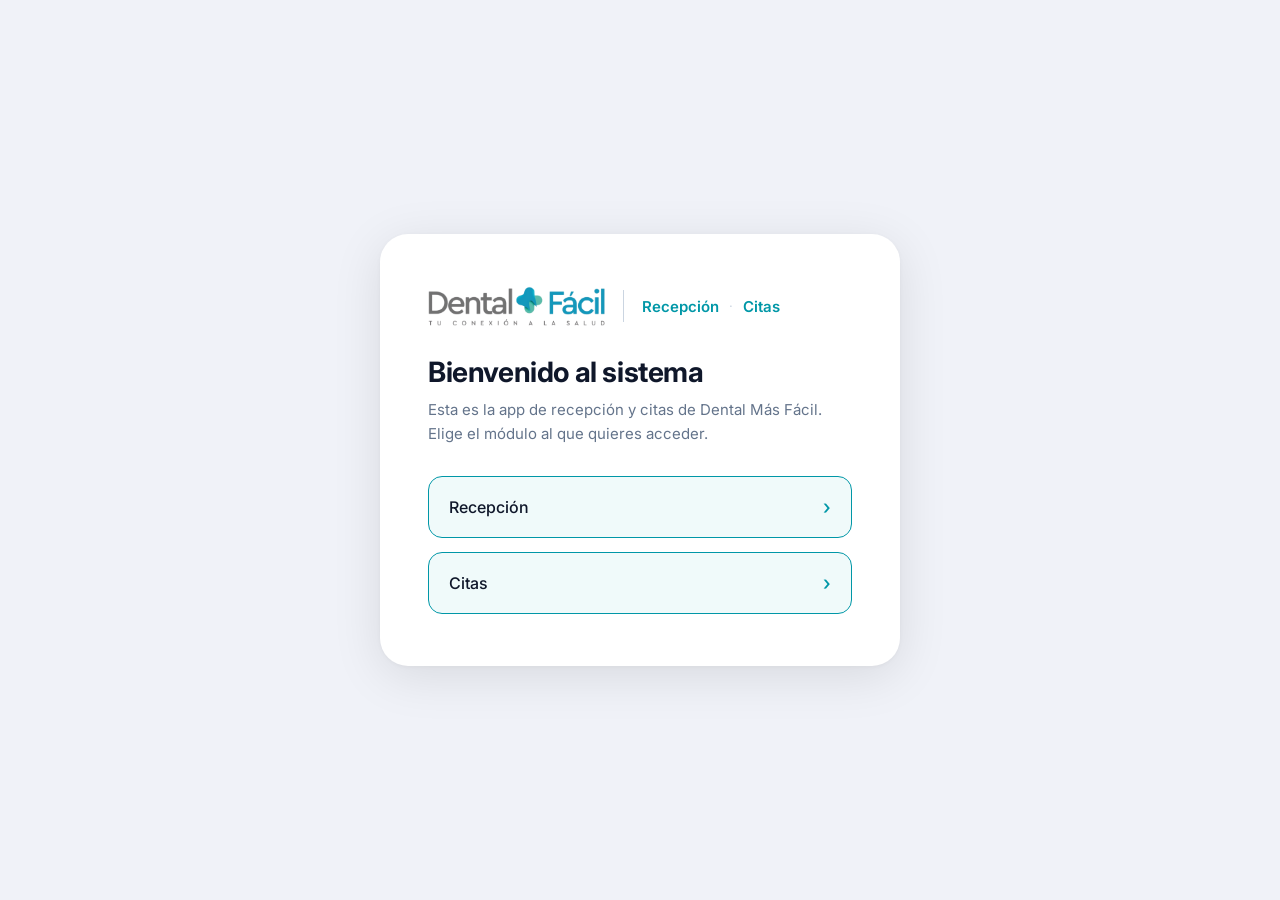
<file: index.html>
<!DOCTYPE html>
<html lang="es">
<head>
  <meta charset="utf-8">
  <meta name="viewport" content="width=device-width, initial-scale=1.0, maximum-scale=1.0, user-scalable=no, viewport-fit=cover">
  <title>Inicio · Dental Más Fácil</title>
  <link rel="icon" type="image/svg+xml" href="data:image/svg+xml,%3Csvg xmlns='http://www.w3.org/2000/svg' viewBox='0 0 32 32'%3E%3Crect width='32' height='32' rx='8' fill='%230097a7'/%3E%3Crect x='13' y='5' width='6' height='22' rx='3' fill='white'/%3E%3Crect x='5' y='13' width='22' height='6' rx='3' fill='white'/%3E%3C/svg%3E">
  <link rel="prefetch" href="recepcion.html">
  <link rel="prefetch" href="citas.html">
  <link rel="preload" as="image" href="logo-dental-facil.png">
  <link rel="preconnect" href="https://fonts.googleapis.com">
  <link rel="preconnect" href="https://fonts.gstatic.com" crossorigin>
  <link href="https://fonts.googleapis.com/css2?family=Inter:wght@400;500;600;700&display=swap" rel="stylesheet">
  <style>
    *{box-sizing:border-box;margin:0;padding:0}
    body{
      font-family:'Inter',-apple-system,BlinkMacSystemFont,sans-serif;
      background:#F0F2F8;
      min-height:100vh;
      display:flex;
      align-items:center;
      justify-content:center;
      padding:24px;
      -webkit-font-smoothing:antialiased;
    }
    .card{
      background:#FFFFFF;
      border-radius:28px;
      box-shadow:0 10px 50px rgba(0,0,0,0.10), 0 1px 4px rgba(0,0,0,0.04);
      padding:52px 48px;
      width:100%;
      max-width:520px;
      display:flex;
      flex-direction:column;
      gap:30px;
    }

    /* ---- Header ---- */
    .card-header{
      display:flex;
      align-items:center;
    }
    .logo-wrap img{
      height:40px;
      width:auto;
      display:block;
    }
    .divider{
      width:1px;
      height:32px;
      background:#CBD5E1;
      margin:0 18px;
      flex-shrink:0;
    }
    .header-labels{
      display:flex;
      align-items:center;
      gap:10px;
    }
    .label-tag{
      font-size:15px;
      font-weight:600;
      color:#0097a7;
    }
    .label-sep{
      font-size:13px;
      color:#CBD5E1;
    }

    /* ---- Title block ---- */
    .card-title{
      font-size:28px;
      font-weight:700;
      color:#0F172A;
      letter-spacing:-0.4px;
      line-height:1.2;
    }
    .card-subtitle{
      font-size:15px;
      font-weight:400;
      color:#64748B;
      line-height:1.6;
      margin-top:8px;
    }

    /* ---- Buttons ---- */
    .btn-group{
      display:flex;
      flex-direction:column;
      gap:14px;
    }
    .btn{
      display:flex;
      align-items:center;
      justify-content:space-between;
      width:100%;
      padding:18px 20px;
      background:#F0FAFA;
      color:#0F172A;
      border:1.5px solid #0097a7;
      border-radius:14px;
      font-family:inherit;
      font-size:16px;
      font-weight:500;
      text-decoration:none;
      cursor:pointer;
      transition:background .15s ease, border-color .15s ease;
    }
    .btn:hover{
      background:#E0F5F7;
      border-color:#007a8a;
    }
    .btn-arrow{
      color:#0097a7;
      font-size:20px;
      flex-shrink:0;
    }

    @media (max-width:560px){
      .card{ padding:36px 24px; border-radius:20px; }
      .logo-wrap img{ height:32px; }
      .card-title{ font-size:22px; }
      .btn{ font-size:15px; padding:15px 16px; }
    }
  </style>
</head>
<body>
  <div class="card">
    <div class="card-header">
      <div class="logo-wrap">
        <img src="logo-dental-facil.png" alt="Dental Más Fácil" width="160" height="40" fetchpriority="high">
      </div>
      <div class="divider"></div>
      <div class="header-labels">
        <span class="label-tag">Recepción</span>
        <span class="label-sep">·</span>
        <span class="label-tag">Citas</span>
      </div>
    </div>

    <div>
      <h1 class="card-title">Bienvenido al sistema</h1>
      <p class="card-subtitle">Esta es la app de recepción y citas de Dental Más Fácil.<br>Elige el módulo al que quieres acceder.</p>
    </div>

    <div class="btn-group">
      <a class="btn" href="recepcion.html">
        <span>Recepción</span>
        <span class="btn-arrow">›</span>
      </a>
      <a class="btn" href="citas.html">
        <span>Citas</span>
        <span class="btn-arrow">›</span>
      </a>
    </div>
  </div>
</body>
</html>
</file>
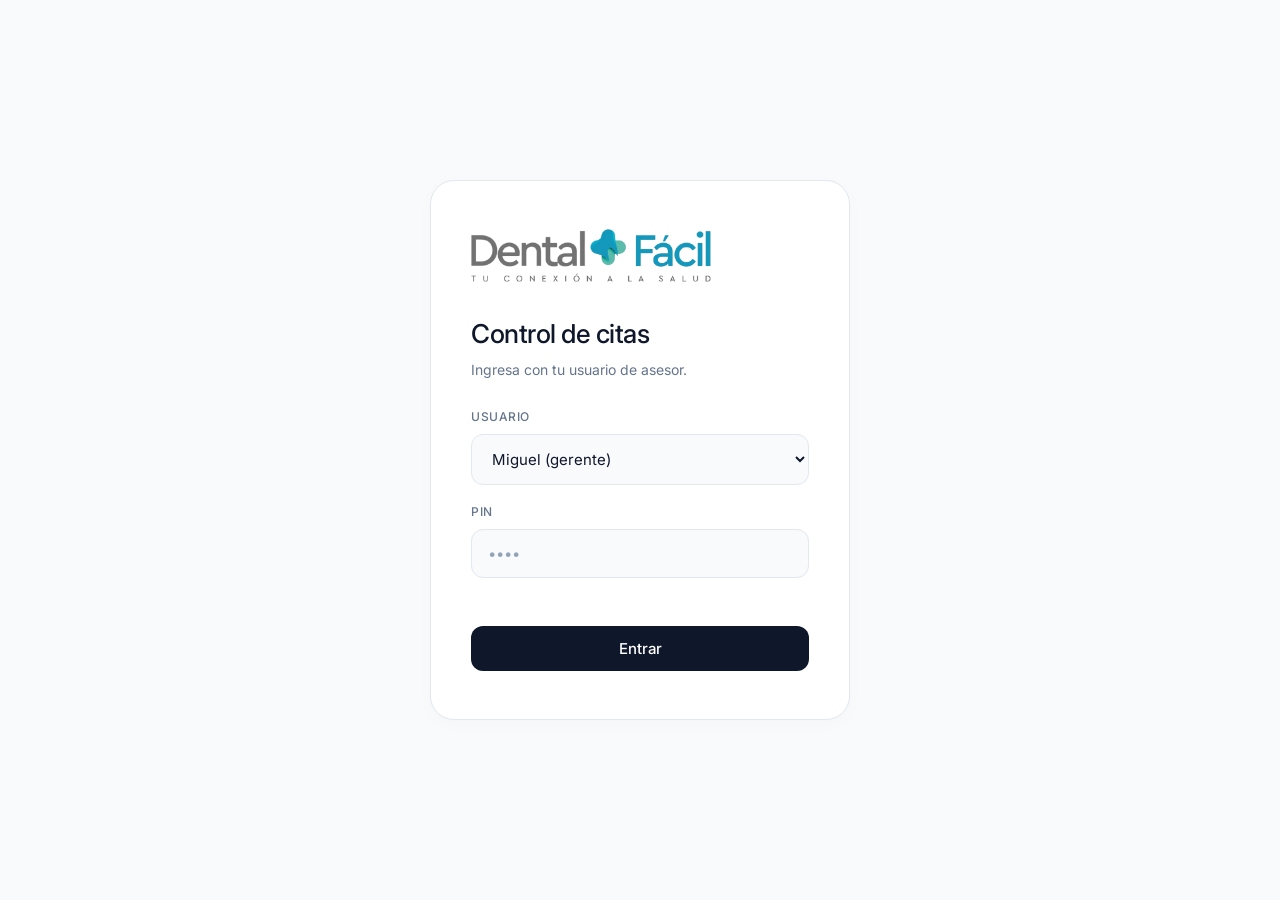
<file: citas_dmf.html>
<!DOCTYPE html>
<html lang="es">
<head>
<meta charset="utf-8">
<meta name="viewport" content="width=device-width, initial-scale=1">
<title>Citas · Dental Más Fácil</title>
<link rel="icon" type="image/png" href="[data-uri]">
<link rel="preconnect" href="https://fonts.googleapis.com">
<link href="https://fonts.googleapis.com/css2?family=Inter:wght@300;400;500;600&display=swap" rel="stylesheet">
<style>
:root{
  --bg-color:#F8FAFC; --surface:#FFFFFF; --text-main:#0F172A; --text-muted:#64748B; --text-light:#94A3B8;
  --border:#F1F5F9; --border-dark:#E2E8F0; --hover:#F8FAFC;
  --btn-bg:#0F172A; --btn-bg-hover:#1E293B; --btn-text:#FFFFFF;
  --ok:#10B981; --ok-bg:#ECFDF5; --bad:#EF4444; --bad-bg:#FEF2F2; --neutral:#64748B; --neutral-bg:#F1F5F9;
  --radius-lg:24px; --radius-md:12px; --shadow:0 4px 20px rgba(0,0,0,.02);
}
:root[data-theme="dark"]{
  --bg-color:#0B1120; --surface:#0F172A; --text-main:#F8FAFC; --text-muted:#94A3B8; --text-light:#64748B;
  --border:#1E293B; --border-dark:#334155; --hover:#131C31;
  --btn-bg:#F8FAFC; --btn-bg-hover:#E2E8F0; --btn-text:#0F172A;
  --ok-bg:rgba(16,185,129,.12); --bad-bg:rgba(239,68,68,.12); --neutral-bg:#1E293B;
}
*{box-sizing:border-box;margin:0;padding:0}
body{font-family:'Inter',-apple-system,BlinkMacSystemFont,sans-serif;background:var(--bg-color);color:var(--text-main);font-weight:400;font-size:15px;line-height:1.5;-webkit-font-smoothing:antialiased;min-height:100vh}
button,input,select,textarea{font-family:inherit;font-size:inherit;color:inherit}
.hidden{display:none!important}

/* Navbar */
.nav{position:sticky;top:0;z-index:20;background:var(--surface);border-bottom:1px solid var(--border);display:flex;align-items:center;justify-content:space-between;padding:14px 32px;gap:12px}
.logo{display:flex;align-items:center;gap:12px;font-weight:500;letter-spacing:-.3px;font-size:16px}
.logo i{width:36px;height:36px;border-radius:12px;background:var(--btn-bg);color:var(--btn-text);display:grid;place-items:center;font-style:normal;font-weight:600;font-size:14px}
.brand{display:flex;align-items:center;gap:14px}
.brand img{height:34px;width:auto;display:block}
.brand-lg img{height:auto;width:240px;max-width:100%}
.brand-tag{font-size:13px;font-weight:500;color:var(--text-muted);padding-left:14px;border-left:1px solid var(--border-dark);line-height:20px}
:root[data-theme="dark"] .brand img{filter:brightness(1.3)}
.nav-right{display:flex;align-items:center;gap:10px}
.pill-date{background:var(--bg-color);border:1px solid var(--border-dark);padding:8px 16px;border-radius:20px;font-size:13px;font-weight:500;color:var(--text-muted);white-space:nowrap}
.icon-btn{width:40px;height:40px;border-radius:50%;border:1px solid var(--border-dark);background:transparent;display:grid;place-items:center;cursor:pointer;color:var(--text-muted);transition:all .15s ease}
.icon-btn:hover{background:var(--hover);border-color:var(--text-main);color:var(--text-main)}
.icon-btn svg{width:18px;height:18px;stroke:currentColor;fill:none;stroke-width:1.6;stroke-linecap:round;stroke-linejoin:round}

/* Layout */
.wrap{max-width:1080px;margin:0 auto;padding:40px 32px 80px}
.head{display:flex;align-items:flex-end;justify-content:space-between;gap:16px;flex-wrap:wrap;margin-bottom:28px}
h1{font-size:26px;font-weight:500;letter-spacing:-.5px}
.sub{color:var(--text-muted);font-size:14px;margin-top:2px;text-transform:capitalize}
.sub.nocap{text-transform:none}
.toolbar{display:flex;align-items:center;justify-content:space-between;gap:16px;flex-wrap:wrap;margin-bottom:20px}
.seg{display:inline-flex;background:var(--surface);border:1px solid var(--border-dark);border-radius:9999px;padding:4px;gap:2px}
.seg button{border:0;background:transparent;padding:8px 18px;border-radius:9999px;font-size:13px;font-weight:500;color:var(--text-muted);cursor:pointer;transition:all .15s ease}
.seg button.on{background:var(--btn-bg);color:var(--btn-text)}

/* Buttons */
.btn{border:0;background:var(--btn-bg);color:var(--btn-text);padding:13px 22px;border-radius:var(--radius-md);font-weight:500;cursor:pointer;transition:background .15s ease;white-space:nowrap}
.btn:hover{background:var(--btn-bg-hover)}
.btn.out{background:transparent;border:1px solid var(--border-dark);color:var(--text-main);transition:all .15s ease}
.btn.out:hover{transform:translateY(-2px);background:var(--hover);border-color:var(--text-main)}
.btn.sm{padding:9px 14px;font-size:13px}
.btn.block{width:100%}

/* Cards */
.card{background:var(--surface);border:1px solid var(--border-dark);border-radius:var(--radius-lg);box-shadow:var(--shadow)}
.stats{display:grid;grid-template-columns:repeat(4,1fr);gap:16px;margin-bottom:24px}
.stat{padding:24px 28px}
.stat label{display:block;font-size:12px;font-weight:500;text-transform:uppercase;letter-spacing:.5px;color:var(--text-muted)}
.stat b{display:block;font-size:30px;font-weight:300;letter-spacing:-1px;margin-top:6px}
.stat b.ok{color:var(--ok)} .stat b.bad{color:var(--bad)}

/* Filters */
.filters{display:flex;gap:10px;flex-wrap:wrap;margin-bottom:20px}
.filters>*{flex:1 1 150px}

/* Forms */
label.l{display:block;font-size:12px;font-weight:500;text-transform:uppercase;letter-spacing:.5px;color:var(--text-muted);margin-bottom:8px}
.inp{width:100%;background:var(--bg-color);border:1px solid var(--border-dark);padding:14px 16px;border-radius:var(--radius-md);outline:none;transition:border-color .15s ease}
.inp:focus{border-color:var(--text-main)}
.inp::placeholder{color:var(--text-light)}
textarea.inp{resize:vertical;min-height:80px}
.grid2{display:grid;grid-template-columns:1fr 1fr;gap:16px}
.field{margin-bottom:18px}

/* List */
.day{font-size:12px;font-weight:500;text-transform:uppercase;letter-spacing:.5px;color:var(--text-muted);margin:28px 4px 12px}
.list{overflow:hidden}
.row{display:grid;grid-template-columns:84px 1.4fr 1.2fr 150px auto;gap:16px;align-items:center;padding:20px 28px;border-bottom:1px solid var(--border);transition:background .15s ease}
.row:last-child{border-bottom:0}
.row:hover{background:var(--hover)}
.time{font-size:22px;font-weight:300;letter-spacing:-.5px}
.row b{font-weight:500;display:block}
.row span.m{display:block;font-size:13px;color:var(--text-muted);font-weight:300}
.row span.m a{color:var(--text-muted)}
.act{display:flex;gap:8px;justify-content:flex-end}
.pill{display:inline-flex;align-items:center;gap:7px;padding:6px 14px;border-radius:9999px;font-size:12px;font-weight:500;background:var(--neutral-bg);color:var(--neutral);border:1px solid transparent}
.pill::before{content:"";width:6px;height:6px;border-radius:50%;background:currentColor}
.pill.ok{background:var(--ok-bg);color:var(--ok)}
.pill.bad{background:var(--bad-bg);color:var(--bad)}
.pill.pend{background:transparent;border-color:var(--border-dark)}
.empty{padding:64px 24px;text-align:center;color:var(--text-muted);font-weight:300}

/* Modal */
.overlay{position:fixed;inset:0;background:rgba(0,0,0,.4);backdrop-filter:blur(4px);-webkit-backdrop-filter:blur(4px);z-index:50;display:flex;align-items:center;justify-content:center;padding:20px;overflow-y:auto}
.modal{background:var(--surface);border:1px solid var(--border-dark);border-radius:var(--radius-lg);width:100%;max-width:520px;padding:40px;margin:auto}
.modal h2{font-size:22px;font-weight:500;letter-spacing:-.5px;margin-bottom:4px}
.modal .sub{margin-bottom:24px}
.m-icon{width:64px;height:64px;border-radius:50%;background:var(--ok-bg);color:var(--ok);display:grid;place-items:center;margin-bottom:20px}
.m-icon svg{width:26px;height:26px;stroke:currentColor;fill:none;stroke-width:1.6;stroke-linecap:round;stroke-linejoin:round}
.opts{display:grid;grid-template-columns:1fr 1fr;gap:10px;margin-bottom:20px}
.opt{border:1px solid var(--border-dark);background:transparent;padding:14px;border-radius:var(--radius-md);cursor:pointer;font-weight:500;font-size:14px;transition:all .15s ease;text-align:center}
.opt:hover{background:var(--hover);border-color:var(--text-main)}
.opt.on{border-color:var(--text-main);background:var(--hover)}
.opt.ok.on{border-color:var(--ok);color:var(--ok)} .opt.bad.on{border-color:var(--bad);color:var(--bad)}
.m-actions{display:flex;gap:10px;margin-top:8px}
.m-actions .btn{flex:1}
.hist{margin-top:22px;padding-top:18px;border-top:1px solid var(--border);font-size:12px;color:var(--text-muted);font-weight:300}

/* Login */
.login{min-height:100vh;display:grid;place-items:center;padding:20px}
.login .card{width:100%;max-width:420px;padding:48px 40px}
.login .brand{margin-bottom:32px}
.err{color:var(--bad);font-size:13px;margin-bottom:12px;min-height:18px}

/* Responsive */
@media (max-width:860px){
  .nav{padding:12px 16px}.wrap{padding:24px 16px 80px}
  .stats{grid-template-columns:1fr 1fr;gap:12px}.stat{padding:18px 20px}
  .row{grid-template-columns:64px 1fr auto;grid-template-areas:"t w s" "t x x" "a a a";gap:6px 12px;padding:18px 20px}
  .row .time{grid-area:t;font-size:19px}.row .who{grid-area:w}.row .what{grid-area:x}.row .st{grid-area:s;text-align:right}.row .act{grid-area:a;justify-content:flex-start;margin-top:8px}
}
@media (max-width:520px){
  .pill-date{display:none}
  .brand img{height:28px}.brand{gap:10px}.brand-tag{padding-left:10px}
  .modal{padding:28px 22px}.grid2{grid-template-columns:1fr}
  .login .card{padding:36px 24px}
  .toolbar{flex-direction:column;align-items:stretch}.seg{display:flex}.seg button{flex:1;padding:8px 6px}
  .head .btn{width:100%}
}
</style>
</head>
<body>

<!-- LOGIN -->
<div id="login" class="login hidden">
  <div class="card">
    <div class="brand brand-lg"><img src="[data-uri]" alt="Dental Fácil · Tu conexión a la salud"></div>
    <h1 style="margin-bottom:6px">Control de citas</h1>
    <p class="sub nocap" style="margin-bottom:28px">Ingresa con tu usuario de asesor.</p>
    <div class="field"><label class="l">Usuario</label><select id="lg-user" class="inp"></select></div>
    <div class="field"><label class="l">PIN</label><input id="lg-pin" class="inp" type="password" inputmode="numeric" maxlength="6" placeholder="••••"></div>
    <div class="err" id="lg-err"></div>
    <button class="btn block" id="lg-btn">Entrar</button>
  </div>
</div>

<!-- APP -->
<div id="app" class="hidden">
  <header class="nav">
    <div class="brand"><img src="[data-uri]" alt="Dental Fácil"><span class="brand-tag">Citas</span></div>
    <div class="nav-right">
      <div class="pill-date" id="clock"></div>
      <button class="icon-btn" id="b-theme" title="Tema"><svg viewBox="0 0 24 24"><path d="M21 12.8A9 9 0 1 1 11.2 3a7 7 0 0 0 9.8 9.8z"/></svg></button>
      <button class="icon-btn" id="b-out" title="Salir"><svg viewBox="0 0 24 24"><path d="M9 21H5a2 2 0 0 1-2-2V5a2 2 0 0 1 2-2h4M16 17l5-5-5-5M21 12H9"/></svg></button>
    </div>
  </header>
  <main class="wrap">
    <div class="head">
      <div><h1 id="h-title"></h1><div class="sub" id="h-sub"></div></div>
      <button class="btn" data-act="new">+ Nueva cita</button>
    </div>
    <div class="toolbar">
      <div class="seg" id="tabs">
        <button data-view="hoy">Hoy</button><button data-view="manana">Mañana</button><button data-view="todas">Todas</button>
      </div>
      <button class="btn out sm hidden" id="b-csv" data-act="csv">Exportar CSV</button>
    </div>
    <div class="filters hidden" id="filters">
      <input class="inp" id="f-q" placeholder="Buscar paciente o teléfono">
      <input class="inp" id="f-date" type="date">
      <select class="inp" id="f-st"></select>
      <select class="inp" id="f-suc"></select>
      <select class="inp hidden" id="f-as"></select>
    </div>
    <div class="stats" id="stats"></div>
    <div id="content"></div>
  </main>
</div>

<div id="modal" class="overlay hidden"></div>

<script>
/* ============ CONFIG ============ */
const SUCURSALES=['Tijuana','Mexicali Obregón','Mexicali Villa Verde','Ensenada'];
const TRATAMIENTOS=['Valoración','Limpieza dental','Ortodoncia (brackets)','Alineadores','Endodoncia','Extracción','Resina','Corona','Implante','Blanqueamiento','Prótesis','Otro'];
const TIPOS=['Cita nueva','Cita de tratamiento','Seguimiento'];
const ORIGENES=['Facebook','Instagram','WhatsApp','Referido','Paciente anterior','Walk-in','Otro'];
const ESTATUS=['Pendiente','Asistió','No asistió','Reagendó','Canceló'];
/* Usuarios de ejemplo — cambia nombres y PIN aquí */
const USUARIOS=[
  {id:'u1',nombre:'Miguel',rol:'admin',pin:'1234'},
  {id:'u2',nombre:'Edgar',rol:'asesor',pin:'1234'},
  {id:'u3',nombre:'Asesor 3',rol:'asesor',pin:'1234'},
  {id:'u4',nombre:'Asesor 4',rol:'asesor',pin:'1234'}
];

/* ============ DATA LAYER (localStorage; reemplazable por Apps Script / Google Sheets) ============ */
const KEY='dmf_citas_v1';
const DB={
  load(){try{return JSON.parse(localStorage.getItem(KEY))||null}catch(e){return null}},
  save(c){try{localStorage.setItem(KEY,JSON.stringify(c))}catch(e){}}
};

/* ============ HELPERS ============ */
const $=s=>document.querySelector(s);
const esc=s=>String(s??'').replace(/[&<>"']/g,c=>({'&':'&amp;','<':'&lt;','>':'&gt;','"':'&quot;',"'":'&#39;'}[c]));
const iso=d=>new Date(d.getTime()-d.getTimezoneOffset()*60000).toISOString().slice(0,10);
const addDays=(s,n)=>{const d=new Date(s+'T12:00:00');d.setDate(d.getDate()+n);return iso(d)};
const fmtLong=s=>new Date(s+'T12:00:00').toLocaleDateString('es-MX',{weekday:'long',day:'numeric',month:'long'});
const fmtShort=s=>new Date(s+'T12:00:00').toLocaleDateString('es-MX',{day:'2-digit',month:'short'});
const uid=()=>'c'+Date.now().toString(36)+Math.random().toString(36).slice(2,6);
const nameOf=id=>(USUARIOS.find(u=>u.id===id)||{}).nombre||'—';
const opts=(arr,sel,ph)=>(ph?`<option value="">${ph}</option>`:'')+arr.map(a=>`<option ${a===sel?'selected':''}>${esc(a)}</option>`).join('');
const pillCls=e=>e==='Asistió'?'ok':e==='No asistió'?'bad':e==='Pendiente'?'pend':'';

let citas=[],user=null,view='hoy';

function seed(){
  const t=iso(new Date()),m=addDays(t,1);
  const mk=(as,f,h,n,tel,suc,tr,tipo,o,est)=>({id:uid(),asesorId:as,fecha:f,hora:h,paciente:n,telefono:tel,sucursal:suc,tratamiento:tr,tipo,origen:o,notas:'',estatus:est||'Pendiente',motivo:'',historial:[{f:new Date().toISOString(),e:est||'Pendiente'}]});
  return [
    mk('u2',t,'10:00','María López','6641234567','Tijuana','Valoración','Cita nueva','Facebook'),
    mk('u2',t,'12:30','Carlos Ruiz','6649876543','Tijuana','Ortodoncia (brackets)','Cita de tratamiento','Referido','Asistió'),
    mk('u2',m,'09:30','Ana Torres','6861112233','Mexicali Obregón','Limpieza dental','Cita nueva','Instagram'),
    mk('u2',m,'16:00','Luis Herrera','6462223344','Ensenada','Endodoncia','Cita de tratamiento','WhatsApp'),
    mk('u3',m,'11:00','Sofía Mendoza','6645556677','Tijuana','Alineadores','Cita nueva','Facebook')
  ];
}
function persist(){DB.save(citas)}

/* ============ AUTH ============ */
function showLogin(){
  $('#app').classList.add('hidden');$('#login').classList.remove('hidden');
  const last=localStorage.getItem('dmf_last_user');
  $('#lg-user').innerHTML=USUARIOS.map(u=>`<option value="${u.id}" ${u.id===last?'selected':''}>${esc(u.nombre)}${u.rol==='admin'?' (gerente)':''}</option>`).join('');
  $('#lg-pin').value='';$('#lg-err').textContent='';
}
function doLogin(){
  const u=USUARIOS.find(x=>x.id===$('#lg-user').value);
  if(u&&u.pin===$('#lg-pin').value.trim()){
    user=u;sessionStorage.setItem('dmf_user',u.id);localStorage.setItem('dmf_last_user',u.id);startApp();
  }else $('#lg-err').textContent='PIN incorrecto';
}
function startApp(){
  $('#login').classList.add('hidden');$('#app').classList.remove('hidden');
  const admin=user.rol==='admin';
  $('#f-as').classList.toggle('hidden',!admin);
  $('#b-csv').classList.remove('hidden');
  $('#f-st').innerHTML=opts(ESTATUS,'','Todos los estatus');
  $('#f-suc').innerHTML=opts(SUCURSALES,'','Todas las sucursales');
  $('#f-as').innerHTML='<option value="">Todos los asesores</option>'+USUARIOS.map(u=>`<option value="${u.id}">${esc(u.nombre)}</option>`).join('');
  render();
}

/* ============ RENDER ============ */
function mine(){return user.rol==='admin'?citas:citas.filter(c=>c.asesorId===user.id)}
function currentList(){
  const t=iso(new Date());let l=mine();
  if(view==='hoy')l=l.filter(c=>c.fecha===t);
  else if(view==='manana')l=l.filter(c=>c.fecha===addDays(t,1));
  else{
    const q=$('#f-q').value.toLowerCase().trim(),d=$('#f-date').value,st=$('#f-st').value,su=$('#f-suc').value,as=$('#f-as').value;
    if(q)l=l.filter(c=>c.paciente.toLowerCase().includes(q)||c.telefono.includes(q));
    if(d)l=l.filter(c=>c.fecha===d);if(st)l=l.filter(c=>c.estatus===st);
    if(su)l=l.filter(c=>c.sucursal===su);if(as)l=l.filter(c=>c.asesorId===as);
  }
  return l.sort((a,b)=>(a.fecha+a.hora).localeCompare(b.fecha+b.hora)*(view==='todas'?-1:1));
}
function render(){
  document.querySelectorAll('#tabs button').forEach(b=>b.classList.toggle('on',b.dataset.view===view));
  $('#filters').classList.toggle('hidden',view!=='todas');
  const t=iso(new Date());
  const titles={hoy:['Citas de hoy',fmtLong(t)],manana:['Citas de mañana',fmtLong(addDays(t,1))],todas:['Todas las citas','Historial completo']};
  $('#h-title').textContent=titles[view][0];
  $('#h-sub').textContent=titles[view][1]+(user.rol==='admin'?' · Vista gerente':' · '+user.nombre);
  const l=currentList();
  const n=e=>l.filter(c=>c.estatus===e).length;
  const asis=n('Asistió'),no=n('No asistió'),tasa=(asis+no)?Math.round(asis/(asis+no)*100)+'%':'—';
  $('#stats').innerHTML=`
    <div class="card stat"><label>Citas</label><b>${l.length}</b></div>
    <div class="card stat"><label>Asistieron</label><b class="ok">${asis}</b></div>
    <div class="card stat"><label>No asistieron</label><b class="bad">${no}</b></div>
    <div class="card stat"><label>Asistencia</label><b>${tasa}</b></div>`;
  if(!l.length){$('#content').innerHTML='<div class="card empty">No hay citas para mostrar.</div>';return}
  let html='',cur=null;
  const rows=[];
  l.forEach(c=>{
    if(view==='todas'&&c.fecha!==cur){if(cur!==null)html+=`<div class="card list">${rows.splice(0).join('')}</div>`;cur=c.fecha;html+=`<div class="day">${esc(fmtLong(c.fecha))}</div>`}
    rows.push(rowHTML(c));
  });
  html+=`<div class="card list">${rows.join('')}</div>`;
  $('#content').innerHTML=html;
}
function rowHTML(c){
  const wa=view==='manana'&&c.estatus==='Pendiente'?` · <a href="https://wa.me/52${c.telefono.replace(/\D/g,'')}?text=${encodeURIComponent('Hola '+c.paciente.split(' ')[0]+', te confirmamos tu cita en Dental Más Fácil mañana a las '+c.hora+'. ¿Nos confirmas tu asistencia?')}" target="_blank" rel="noopener">Confirmar</a>`:'';
  return `<div class="row">
    <div class="time">${esc(c.hora)}</div>
    <div class="who"><b>${esc(c.paciente)}</b><span class="m">${esc(c.telefono)}${wa}</span></div>
    <div class="what"><b>${esc(c.tratamiento)}</b><span class="m">${esc(c.sucursal)}${user.rol==='admin'?' · '+esc(nameOf(c.asesorId)):''}${view==='todas'?'':' · '+esc(c.tipo)}</span></div>
    <div class="st"><span class="pill ${pillCls(c.estatus)}">${esc(c.estatus)}</span>${c.motivo?`<span class="m" style="margin-top:4px">${esc(c.motivo)}</span>`:''}</div>
    <div class="act"><button class="btn out sm" data-act="status" data-id="${c.id}">Estatus</button><button class="btn out sm" data-act="edit" data-id="${c.id}">Editar</button></div>
  </div>`;
}

/* ============ MODALS ============ */
function openModal(h){const m=$('#modal');m.innerHTML=`<div class="modal">${h}</div>`;m.classList.remove('hidden')}
function closeModal(){$('#modal').classList.add('hidden');$('#modal').innerHTML=''}

function citaForm(id){
  const c=citas.find(x=>x.id===id)||{fecha:view==='manana'?addDays(iso(new Date()),1):iso(new Date()),hora:'',paciente:'',telefono:'',sucursal:'',tratamiento:'',tipo:'Cita nueva',origen:'',notas:'',asesorId:user.id};
  const admin=user.rol==='admin';
  openModal(`
    <h2>${id?'Editar cita':'Nueva cita'}</h2><div class="sub nocap">Captura la información del paciente.</div>
    <div class="field"><label class="l">Paciente</label><input class="inp" id="c-pac" value="${esc(c.paciente)}" placeholder="Nombre completo"></div>
    <div class="grid2">
      <div class="field"><label class="l">Teléfono</label><input class="inp" id="c-tel" inputmode="tel" value="${esc(c.telefono)}" placeholder="664 000 0000"></div>
      <div class="field"><label class="l">Sucursal</label><select class="inp" id="c-suc">${opts(SUCURSALES,c.sucursal,'Seleccionar')}</select></div>
    </div>
    <div class="grid2">
      <div class="field"><label class="l">Fecha</label><input class="inp" id="c-fec" type="date" value="${c.fecha}"></div>
      <div class="field"><label class="l">Hora</label><input class="inp" id="c-hor" type="time" value="${c.hora}"></div>
    </div>
    <div class="grid2">
      <div class="field"><label class="l">Tratamiento</label><select class="inp" id="c-tra">${opts(TRATAMIENTOS,c.tratamiento,'Seleccionar')}</select></div>
      <div class="field"><label class="l">Tipo de cita</label><select class="inp" id="c-tip">${opts(TIPOS,c.tipo)}</select></div>
    </div>
    <div class="grid2">
      <div class="field"><label class="l">Origen</label><select class="inp" id="c-ori">${opts(ORIGENES,c.origen,'Seleccionar')}</select></div>
      ${admin?`<div class="field"><label class="l">Asesor</label><select class="inp" id="c-as">${USUARIOS.map(u=>`<option value="${u.id}" ${u.id===c.asesorId?'selected':''}>${esc(u.nombre)}</option>`).join('')}</select></div>`:'<div></div>'}
    </div>
    <div class="field"><label class="l">Notas</label><textarea class="inp" id="c-not" placeholder="Opcional">${esc(c.notas)}</textarea></div>
    <div class="err" id="c-err"></div>
    <div class="m-actions"><button class="btn out" data-act="close">Cancelar</button><button class="btn" data-act="save" data-id="${id||''}">Guardar</button></div>
    ${id?`<div class="hist">${(c.historial||[]).map(h=>`${esc(h.e)} · ${new Date(h.f).toLocaleString('es-MX',{day:'2-digit',month:'short',hour:'2-digit',minute:'2-digit'})}`).join('<br>')}</div>`:''}`);
}
function saveCita(id){
  const v=k=>$('#'+k).value.trim();
  const d={paciente:v('c-pac'),telefono:v('c-tel'),sucursal:v('c-suc'),fecha:v('c-fec'),hora:v('c-hor'),tratamiento:v('c-tra'),tipo:v('c-tip'),origen:v('c-ori'),notas:v('c-not')};
  if(!d.paciente||!d.telefono||!d.sucursal||!d.fecha||!d.hora||!d.tratamiento){$('#c-err').textContent='Completa paciente, teléfono, sucursal, fecha, hora y tratamiento.';return}
  const asesorId=$('#c-as')?$('#c-as').value:user.id;
  if(id){Object.assign(citas.find(c=>c.id===id),d,{asesorId})}
  else citas.push({id:uid(),...d,asesorId,estatus:'Pendiente',motivo:'',historial:[{f:new Date().toISOString(),e:'Pendiente'}]});
  persist();closeModal();render();
}

let stSel=null;
function statusForm(id){
  const c=citas.find(x=>x.id===id);stSel=c.estatus;
  const cls={'Asistió':'ok','No asistió':'bad'};
  openModal(`
    <div class="m-icon"><svg viewBox="0 0 24 24"><path d="M20 6 9 17l-5-5"/></svg></div>
    <h2>${esc(c.paciente)}</h2><div class="sub nocap">${esc(fmtShort(c.fecha))} · ${esc(c.hora)} · ${esc(c.tratamiento)}</div>
    <label class="l">Resultado de la cita</label>
    <div class="opts" id="st-opts">${ESTATUS.map(e=>`<button class="opt ${cls[e]||''} ${e===stSel?'on':''}" data-act="pick" data-e="${e}">${e}</button>`).join('')}</div>
    <div id="st-extra"></div>
    <div class="err" id="s-err"></div>
    <div class="m-actions"><button class="btn out" data-act="close">Cerrar</button><button class="btn" data-act="savest" data-id="${id}">Guardar</button></div>`);
  extra(c);
}
function extra(c){
  const box=$('#st-extra');if(!box)return;
  if(stSel==='Reagendó')box.innerHTML=`<div class="grid2"><div class="field"><label class="l">Nueva fecha</label><input class="inp" id="s-fec" type="date" value="${addDays(c.fecha,1)}"></div><div class="field"><label class="l">Nueva hora</label><input class="inp" id="s-hor" type="time" value="${c.hora}"></div></div><div class="field"><label class="l">Motivo</label><input class="inp" id="s-mot" placeholder="Opcional" value="${esc(c.motivo)}"></div>`;
  else if(stSel==='No asistió'||stSel==='Canceló')box.innerHTML=`<div class="field"><label class="l">Motivo</label><input class="inp" id="s-mot" placeholder="Opcional" value="${esc(c.motivo)}"></div>`;
  else box.innerHTML='';
}
function saveStatus(id){
  const c=citas.find(x=>x.id===id),mot=$('#s-mot')?$('#s-mot').value.trim():'';
  if(stSel==='Reagendó'){
    const f=$('#s-fec').value,h=$('#s-hor').value;
    if(!f||!h){$('#s-err').textContent='Indica la nueva fecha y hora.';return}
    if(c.estatus!=='Reagendó'){
      citas.push({...c,id:uid(),fecha:f,hora:h,estatus:'Pendiente',motivo:'',notas:(c.notas?c.notas+' · ':'')+'Reagendada desde '+fmtShort(c.fecha)+' '+c.hora,historial:[{f:new Date().toISOString(),e:'Pendiente'}]});
    }
  }
  c.estatus=stSel;c.motivo=stSel==='Asistió'||stSel==='Pendiente'?'':mot;
  c.historial=(c.historial||[]).concat({f:new Date().toISOString(),e:stSel});
  persist();closeModal();render();
}

function exportCSV(){
  const l=currentList(),h=['Fecha','Hora','Paciente','Teléfono','Sucursal','Tratamiento','Tipo','Origen','Asesor','Estatus','Motivo','Notas'];
  const q=s=>'"'+String(s??'').replace(/"/g,'""')+'"';
  const csv=[h.map(q).join(',')].concat(l.map(c=>[c.fecha,c.hora,c.paciente,c.telefono,c.sucursal,c.tratamiento,c.tipo,c.origen,nameOf(c.asesorId),c.estatus,c.motivo,c.notas].map(q).join(','))).join('\n');
  const a=document.createElement('a');a.href=URL.createObjectURL(new Blob(['\ufeff'+csv],{type:'text/csv'}));a.download='citas_'+iso(new Date())+'.csv';a.click();
}

/* ============ EVENTS ============ */
document.addEventListener('click',e=>{
  const t=e.target.closest('[data-act],[data-view]');
  if(e.target.id==='modal')return closeModal();
  if(!t)return;
  if(t.dataset.view){view=t.dataset.view;return render()}
  const id=t.dataset.id;
  switch(t.dataset.act){
    case'new':citaForm();break;
    case'edit':citaForm(id);break;
    case'status':statusForm(id);break;
    case'save':saveCita(id);break;
    case'savest':saveStatus(id);break;
    case'close':closeModal();break;
    case'csv':exportCSV();break;
    case'pick':stSel=t.dataset.e;document.querySelectorAll('#st-opts .opt').forEach(b=>b.classList.toggle('on',b.dataset.e===stSel));
      extra(citas.find(c=>c.id===document.querySelector('[data-act=savest]').dataset.id));break;
  }
});
document.addEventListener('keydown',e=>{if(e.key==='Escape')closeModal();if(e.key==='Enter'&&!$('#login').classList.contains('hidden'))doLogin()});
['f-q','f-date','f-st','f-suc','f-as'].forEach(i=>{$('#'+i).addEventListener('input',render)});
$('#lg-btn').onclick=doLogin;
$('#b-out').onclick=()=>{sessionStorage.removeItem('dmf_user');user=null;showLogin()};
$('#b-theme').onclick=()=>{const d=document.documentElement.dataset.theme==='dark'?'light':'dark';document.documentElement.dataset.theme=d;try{localStorage.setItem('dmf_theme',d)}catch(e){}};

/* ============ INIT ============ */
(function(){
  let th=null;try{th=localStorage.getItem('dmf_theme')}catch(e){}
  document.documentElement.dataset.theme=th||(matchMedia('(prefers-color-scheme: dark)').matches?'dark':'light');
  citas=DB.load();if(!citas){citas=seed();persist()}
  const tick=()=>{$('#clock').textContent=new Date().toLocaleString('es-MX',{weekday:'short',day:'numeric',month:'short',hour:'2-digit',minute:'2-digit'})};
  tick();setInterval(tick,30000);
  const su=sessionStorage.getItem('dmf_user');user=USUARIOS.find(u=>u.id===su)||null;
  user?startApp():showLogin();
})();
</script>
</body>
</html>
</file>
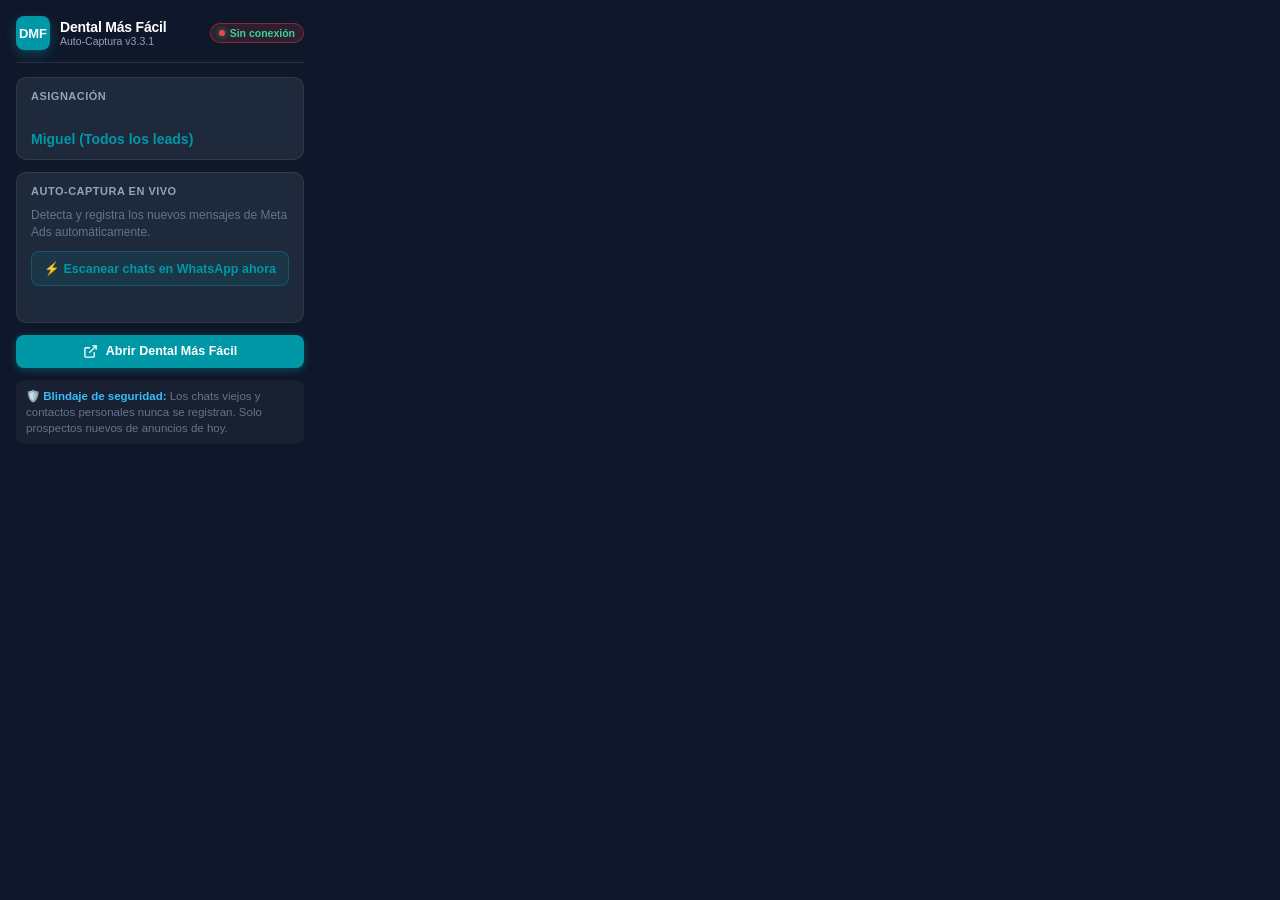
<file: extension-whatsapp/popup.html>
<!DOCTYPE html>
<html lang="es">
<head>
  <meta charset="utf-8">
  <title>DMF WhatsApp Connect</title>
  <link rel="stylesheet" href="popup.css">
</head>
<body>
  <div class="header">
    <div class="logo-box">
      <div class="logo-circle" style="font-weight:700;font-size:13px">DMF</div>
      <div>
        <div class="brand-title">Dental Más Fácil</div>
        <div class="brand-sub">Auto-Captura v3.3.1</div>
      </div>
    </div>
    <div class="status-badge" id="syncStatus">
      <span class="status-dot online"></span>
      <span id="syncText">Conectado</span>
    </div>
  </div>

  <div class="card">
    <div class="card-title">Asignación</div>
    <div class="form-group" style="margin-bottom:0">
      <label style="font-size:13px;color:var(--text,#1e293b);font-weight:600">Asesor Dental:</label>
      <div style="font-size:14px;font-weight:700;color:#0097a7;margin-top:4px">Miguel (Todos los leads)</div>
    </div>
  </div>

  <div class="card" style="margin-top:10px">
    <div class="card-title">Auto-Captura en Vivo</div>
    <div style="font-size:12px;color:#64748b;line-height:1.4">
      Detecta y registra los nuevos mensajes de Meta Ads automáticamente.
    </div>
    <button class="btn" id="btnScanNow" style="width:100%;margin-top:10px;padding:9px;font-size:12.5px;background:rgba(0,151,167,.12);border:1px solid rgba(0,151,167,.35);color:#0097a7;border-radius:8px;cursor:pointer;font-weight:700;display:flex;align-items:center;justify-content:center;gap:6px">
      ⚡ Escanear chats en WhatsApp ahora
    </button>
    <div id="scanFeedback" style="font-size:11.5px;margin-top:8px;text-align:center;font-weight:600;min-height:16px"></div>
  </div>

  <div class="actions" style="margin-top:12px">
    <button class="btn btn-primary" id="btnOpenDMF" style="width:100%;display:flex;align-items:center;justify-content:center;gap:8px">
      <svg width="15" height="15" viewBox="0 0 24 24" fill="none" stroke="currentColor" stroke-width="2.2"><path d="M18 13v6a2 2 0 0 1-2 2H5a2 2 0 0 1-2-2V8a2 2 0 0 1 2-2h6"/><polyline points="15 3 21 3 21 9"/><line x1="10" y1="14" x2="21" y2="3"/></svg>
      Abrir Dental Más Fácil
    </button>
  </div>

  <div class="footer-help" style="margin-top:12px;font-size:11.5px;line-height:1.4;color:#64748b">
    🛡️ <b>Blindaje de seguridad:</b> Los chats viejos y contactos personales nunca se registran. Solo prospectos nuevos de anuncios de hoy.
  </div>

  <script src="popup.js"></script>
</body>
</html>
</file>
<file: extension-whatsapp/popup.css>
* {
  box-sizing: border-box;
  margin: 0;
  padding: 0;
  font-family: -apple-system, BlinkMacSystemFont, 'Segoe UI', Roboto, Helvetica, Arial, sans-serif;
}

body {
  width: 320px;
  background: #0F172A;
  color: #F8FAFC;
  padding: 16px;
  font-size: 13px;
}

.header {
  display: flex;
  align-items: center;
  justify-content: space-between;
  margin-bottom: 14px;
  padding-bottom: 12px;
  border-bottom: 1px solid rgba(255, 255, 255, 0.1);
}

.logo-box {
  display: flex;
  align-items: center;
  gap: 10px;
}

.logo-circle {
  width: 34px;
  height: 34px;
  border-radius: 8px;
  background: #0097A7;
  display: flex;
  align-items: center;
  justify-content: center;
  font-size: 18px;
  box-shadow: 0 4px 12px rgba(0, 151, 167, 0.35);
}

.brand-title {
  font-size: 14px;
  font-weight: 700;
  color: #FFFFFF;
  letter-spacing: -0.2px;
}

.brand-sub {
  font-size: 10.5px;
  color: #94A3B8;
}

.status-badge {
  display: inline-flex;
  align-items: center;
  gap: 5px;
  background: rgba(16, 185, 129, 0.12);
  border: 1px solid rgba(16, 185, 129, 0.3);
  padding: 3px 8px;
  border-radius: 999px;
  font-size: 10.5px;
  color: #34D399;
  font-weight: 600;
}

.status-dot {
  width: 6px;
  height: 6px;
  border-radius: 50%;
  background: #10B981;
}

.status-dot.online {
  box-shadow: 0 0 6px #10B981;
}

.card {
  background: #1E293B;
  border: 1px solid rgba(255, 255, 255, 0.08);
  border-radius: 10px;
  padding: 12px 14px;
  margin-bottom: 12px;
}

.card-title {
  font-size: 11px;
  font-weight: 600;
  text-transform: uppercase;
  letter-spacing: 0.5px;
  color: #94A3B8;
  margin-bottom: 10px;
}

.form-group {
  margin-bottom: 8px;
}

.form-group:last-child {
  margin-bottom: 0;
}

.form-group label {
  display: block;
  font-size: 11px;
  color: #CBD5E1;
  margin-bottom: 4px;
}

select {
  width: 100%;
  background: #0F172A;
  border: 1px solid #334155;
  color: #F8FAFC;
  padding: 7px 10px;
  border-radius: 6px;
  font-size: 12.5px;
  outline: none;
  cursor: pointer;
  transition: border-color 0.15s;
}

select:focus {
  border-color: #0097A7;
}

.stats-card {
  display: flex;
  align-items: center;
  justify-content: space-around;
  text-align: center;
  padding: 10px;
}

.stat-item {
  flex: 1;
}

.stat-item:first-child {
  border-right: 1px solid rgba(255, 255, 255, 0.08);
}

.stat-num {
  font-size: 20px;
  font-weight: 700;
  color: #00E5FF;
}

.stat-label {
  font-size: 10.5px;
  color: #94A3B8;
  margin-top: 2px;
}

.actions {
  margin-bottom: 12px;
}

.btn {
  width: 100%;
  display: inline-flex;
  align-items: center;
  justify-content: center;
  gap: 8px;
  padding: 9px 12px;
  border-radius: 8px;
  font-size: 12.5px;
  font-weight: 600;
  border: none;
  cursor: pointer;
  transition: all 0.15s;
}

.btn-primary {
  background: #0097A7;
  color: #FFFFFF;
  box-shadow: 0 2px 8px rgba(0, 151, 167, 0.4);
}

.btn-primary:hover {
  background: #00838F;
}

.footer-help {
  font-size: 11px;
  color: #94A3B8;
  background: rgba(255, 255, 255, 0.04);
  border-radius: 8px;
  padding: 8px 10px;
  line-height: 1.4;
}

.footer-help b {
  color: #38BDF8;
}
</file>
